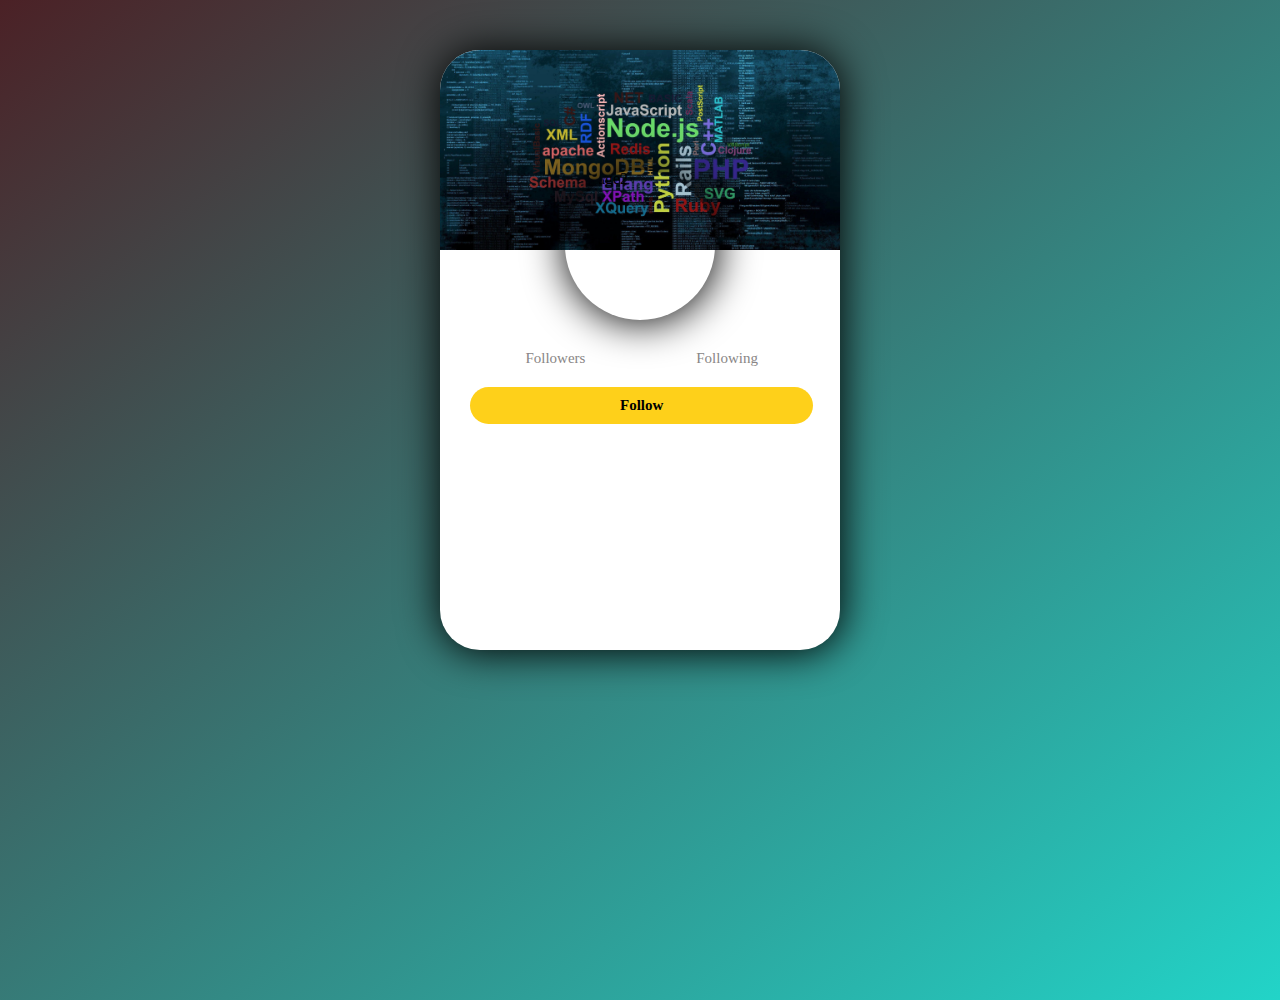
<file: task2/index2.html>
<!DOCTYPE html>
<html lang="en">
<head>
    <meta charset="UTF-8">
    <meta http-equiv="X-UA-Compatible" content="IE=edge">
    <meta name="viewport" content="width=device-width, initial-scale=1.0">
    <title>Document</title>
    <link rel="stylesheet" href="index.css">
</head>
<body>
    
    <div id="background">
        <div id="main_container">
            <img id="background_image" src="image/wp7449930.jpg" alt="image">
            <img id="profile_image" alt="image2">
            <div id="lower_container">
                <h2 id="name"></h2>
                <p id="username"></p>
                <div id="follow">
                    <div id="followers">
                        <div class="follow_number" id="followers_number"></div>
                        <div class="follow_text" id="followers_text">Followers</div>
                    </div>
                    <div id="following">
                        <div class="follow_number" id="following_number"></div>
                        <div class="follow_text" id="following_text">Following</div>
                    </div>
                </div>
                <a id="follow_button" target="_blank" href="https://github.com/ferhad9999">Follow</a>
                <div id="bio"></div>
            </div>

        </div>
    </div>
 
    <script src="index.js"></script>
</body>
</html>
</file>
<file: task2/index.css>
*{
    box-sizing: border-box;
    margin: 0px;
    padding: 0px; 
}

#background{
    width: 100%;
    height: 1000px;
    background-image: linear-gradient(to bottom right, rgb(75, 33, 38), rgb(34, 212, 200));
    padding-top: 50px;
    display: flex;
    justify-content: center;
}

#main_container{
    background-color: white;
    width: 400px;
    height: 600px;
    display: inline-block;
    border-radius: 40px;
    box-shadow: 1px 1px 40px 1px black;
    position: relative;
}

#background_image{
    width: 100%;
    height: 200px;
    object-fit: cover;
    border-top-left-radius: 40px;
    border-top-right-radius: 40px;
    position: absolute;
}

#profile_image{
    height: 150px;
    width: 150px;
    object-fit: cover;
    border-radius: 50%;
    position: absolute;
    margin-top: 120px;
    margin-left: 125px;
    box-shadow: 1px 1px 40px 1px black;
}
#lower_container{
    margin-top: 280px;
    position: absolute;
    display: flex;
    flex-direction: column;
    align-items: center;
    padding-left: 30px;
    
}
#name{
    font-size: 30px;
    font-weight: bold;
    
}
#username{
    color: rgb(137, 134, 134);
    font-size: 15px;
}
#follow{
    display: flex;
    flex-direction: row;
    width: 100%;
    justify-content: space-around;
    margin-top: 20px;
    margin-bottom: 20px;
    
}
#followers{
display: flex;
flex-direction: column;
align-items: center;
}
#following{
    display: flex;
    flex-direction: column;
    align-items: center;
}
#bio{
    padding: 10px 20px 10px;
    text-align: center;
}
#follow_button{
    background-color: rgb(254,208,26);
    text-decoration: none;
    padding: 10px 150px;
    font-size: 15px;
    font-weight: bold;
    border-radius: 20px;
    color: black;
}
#follow_button:hover{
    background-color: rgb(197, 163, 30);
}
.follow_number{
    color: rgb(60,146,226);
    font-size: 1cm;
    font-weight: bold;
}
.follow_text{
    font-size: 15px;
    color: rgb(137, 134, 134);
}
</file>
